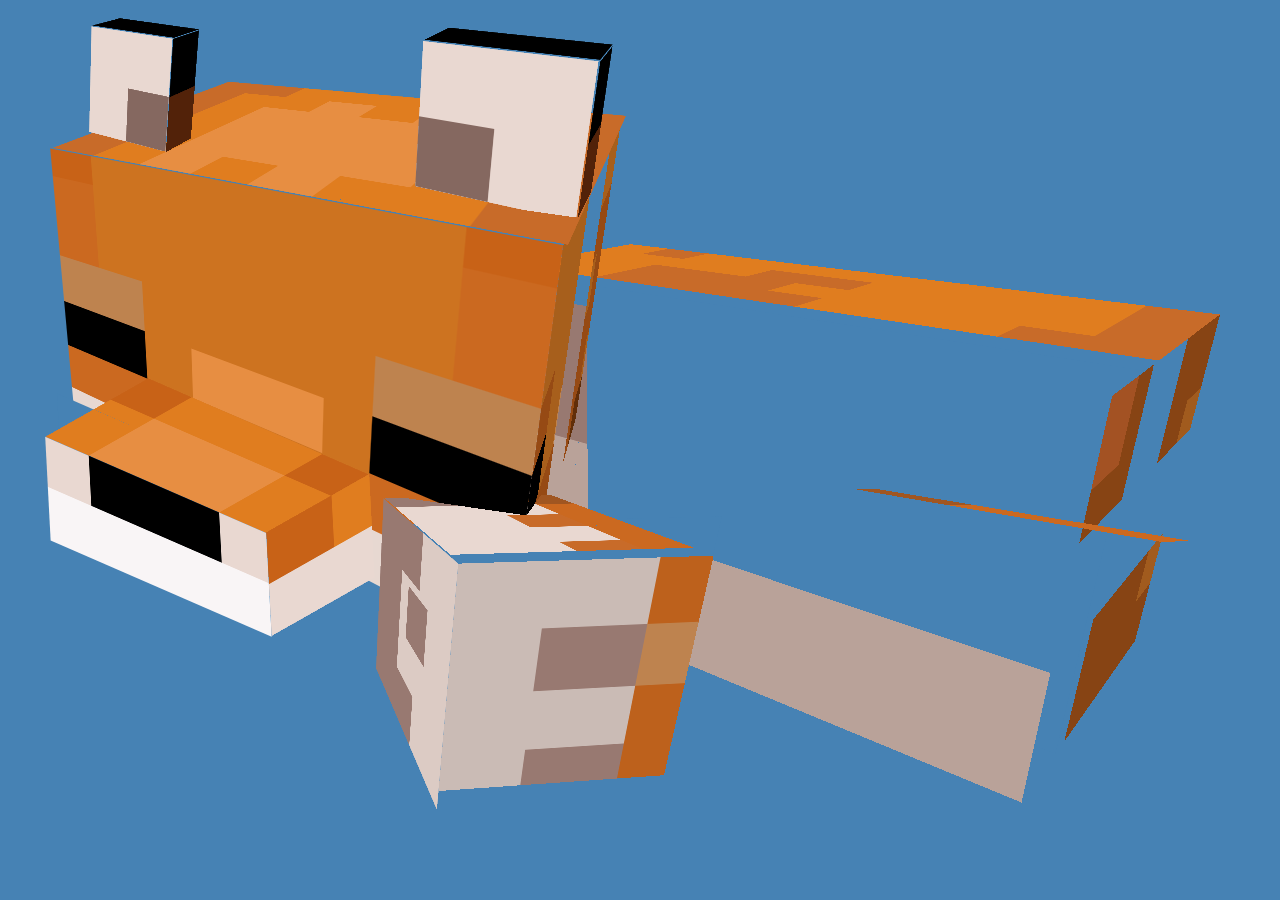
<file: index.html>
<!DOCTYPE html>
<html>
  <head>
    <link rel="stylesheet" type="text/css" href="css.css">
  </head>

  <div class="zorro">
      <div class="cabeza">
        <div class="cabeza_frontal">
          <div class="mancha1_i"></div>
          <div class="mancha2_i"></div>
          <div class="mancha3_i"></div>
          <div class="ojo_i"></div>
          <div class="mancha4_i"></div>
          <div class="mancha5_i"></div>
          <div class="macha_arriba_nariz"></div>
          <div class="mancha1_d"></div>
          <div class="mancha2_d"></div>
          <div class="mancha3_d"></div>
          <div class="ojo_d"></div>
          <div class="mancha4_d"></div>
          <div class="mancha5_d"></div>
        </div>
        <div class="cabeza_lateral">
          <div class="macha_cabeza_lateral1_i"></div>
          <div class="macha_cabeza_lateral2_i"></div>
          <div class="macha_cabeza_lateral3_i"></div>
          <div class="macha_cabeza_lateral4_i"></div>
          <div class="macha_cabeza_lateral5_i"></div>
          <div class="macha_cabeza_lateral6_i"></div>
          <div class="macha_cabeza_lateral1_d"></div>
          <div class="macha_cabeza_lateral2_d"></div>
          <div class="macha_cabeza_lateral3_d"></div>
          <div class="macha_cabeza_lateral31_d"></div>
          <div class="macha_cabeza_lateral4_d"></div>
          <div class="macha_cabeza_lateral5_d"></div>
        </div>
        <div class="cabeza_top">
          <div class="mancha_lateral_cabeza_top_i"></div>
          <div class="mancha_cabeza_top1_i"></div>
          <div class="mancha_cabeza_top2_i"></div>
          <div class="mancha_cabeza_top3_i"></div>
          <div class="mancha_cabeza_top4_i"></div>
          <div class="mancha_cabeza_top5_i"></div>
          <div class="mancha_lateral_cabeza_top_d"></div>
          <div class="mancha_cabeza_top1_d"></div>
        </div>
      </div>
      <div class="hocico">
        <div class="hocico_frontal">
          <div class="manchahocico1_i"></div>
          <div class="nariz"></div>
          <div class="manchahocico1_d"></div>
          <div class="boca_frontal"></div>
        </div>
        <div class="hocico_top">
          <div class="mancha_hocicoTop1_i"></div>
          <div class="mancha_hocicoTop2"></div>
          <div class="mancha_hocicoTop1_d"></div>
        </div>
        <div class="hocico_lateral">
          <div class="mancha_hocicoLateral1"></div>
          <div class="mancha_hocicoLateral2"></div>
        </div>
      </div>
      <div class="oreja_i">
        <div class="orejai_frontal">
          <p class="mancha_orejai_frontal"></p>
        </div>
        <div class="orejai_lateral">
          <span class="mancha_orejai_lateral"></span>
        </div>
        <div class="orejai_top"></div>
      </div>
      <div class="oreja_d">
        <div class="orejad_frontal">
          <article class="mancha_orejad_frontal"></article>
        </div>
        <div class="orejad_lateral">
          <aside class="mancha_orejad_lateral"></aside>
        </div>
        <h1 class="orejad_top"></h1>
      </div>
      <div class="cola">
        <div class="cola_frontal">
          <div class="cola_frontal_blanco"></div>
          <div class="mancha1_cola_frontal_i"></div>
          <div class="mancha2_cola_frontal_i"></div>
          <div class="mancha1_cola_frontal_d"></div>
          <div class="mancha2_cola_frontal_d"></div>
          <div class="mancha3_cola_frontal_d"></div>
          <div class="mancha4_cola_frontal_d"></div>
          <div class="mancha41_cola_frontal_d"></div>
        </div>
        <div class="cola_lateral">
          <div class="mancha_cola_lateral_d"></div>
          <div class="mancha1_cola_lateral_d"></div>
          <div class="mancha2_cola_lateral_d"></div>
          <div class="mancha3_cola_lateral_d"></div>
        </div>
        <div class="cola_top">
          <div class="cola_top_blanco"></div>
          <div class="mancha_cola_top_d"></div>
          <div class="mancha1_cola_top_d"></div>
          <div class="mancha11_cola_top_d"></div>
          <div class="mancha2_cola_top_d"></div>
          <div class="mancha3_cola_top_d"></div>
          <div class="mancha4_cola_top_d"></div>
        </div>
      </div>
      <div class="cuerpo">
        <div class="cuerpo_frontal">
          <div class="mancha1_cuerpo_frontal"></div>
          <div class="mancha11_cuerpo_frontal"></div>
          <div class="mancha2_cuerpo_frontal"></div>
        </div>
        <div class="cuerpo_lateral">
          <div class="mancha1_cuerpo_lateral"></div>
          <div class="mancha2_cuerpo_lateral"></div>
        </div>
        <div class="cuerpo_top">
          <div class="mancha1_cuerpo_top"></div>
          <div class="mancha11_cuerpo_top"></div>
          <div class="mancha2_cuerpo_top"></div>
          <div class="mancha21_cuerpo_top"></div>
          <div class="mancha3_cuerpo_top"></div>
          <div class="mancha31_cuerpo_top"></div>
          <div class="mancha4_cuerpo_top"></div>
          <div class="mancha41_cuerpo_top"></div>
          <div class="mancha5_cuerpo_top"></div>
          <div class="mancha51_cuerpo_top"></div>
          <div class="mancha52_cuerpo_top"></div>
          <div class="mancha6_cuerpo_top"></div>
          <div class="mancha61_cuerpo_top"></div>
          <div class="mancha62_cuerpo_top"></div>
        </div>
      </div>
  </div>
</html>
</file>
<file: css.css>
* {
  margin: 0;
  padding: 0;
  box-sizing: border-box;
  background-color: steelblue;
}

.zorro {
  position: absolute;
  transform-style: preserve-3d;
  top: 50px;
  left: -100px;
}

div div{
  transform-style: preserve-3d;
}

div:nth-child(6) {
  transform-style: preserve-3d;
}

.cabeza {
  position: absolute;
  left: 100px;
  height: 200px;
  width: 200px;
  transform: perspective(700px) rotateX(-20deg) rotateY(-40deg) rotateZ(-5deg) translateY(100px) translateX(50px) translateZ(-150px);
}

.cabeza_frontal {
  position: absolute;
  height: 340px;
  width: 445px;
  background-color: #cd7320;
  transform: translateZ(170px);
}

.mancha1_i {
  position: absolute;
  height: 30px;
  width: 55px;
  background-color: #c86217;
}

.mancha2_i {
  position: absolute;
  top: 30px;
  height: 90px;
  width: 55px;
  background-color: #cb6920;
}

.mancha3_i {
  position: absolute;
  top: 120px;
  height: 55px;
  width: 110px;
  background-color: #be834f;
}

.ojo_i {
  position: absolute;
  top: 175px;
  height: 55px;
  width: 110px;
  background-color: #000000;
}

.mancha4_i {
  position: absolute;
  top: 230px;
  height: 55px;
  width: 110px;
  background-color: #cb6920;
}

.mancha5_i {
  position: absolute;
  top: 285px;
  height: 55px;
  width: 110px;
  background-color: #e7d8d1;
}

.macha_arriba_nariz {
  position: absolute;
  top: 175px;
  left: 165px;
  height: 55px;
  width: 130px;
  background-color: #e78e42;
}

.mancha1_d {
  position: relative;
  float: right;
  height: 30px;
  width: 55px;
  background-color: #c86217;
}

.mancha2_d {
  position: relative;
  float: right;
  top: 30px;
  right: -55px;
  height: 90px;
  width: 55px;
  background-color: #cb6920;
}

.mancha3_d {
  position: absolute;
  top: 120px;
  right: 0;
  height: 55px;
  width: 110px;
  background-color: #be834f;
}

.ojo_d {
  position: absolute;
  top: 175px;
  right: 0;
  height: 55px;
  width: 110px;
  background-color: #000000;
}

.mancha4_d {
  position: absolute;
  top: 230px;
  right: 0;
  height: 55px;
  width: 110px;
  background-color: #cb6920;
}

.mancha5_d {
  position: absolute;
  top: 285px;
  right: 0px;
  height: 55px;
  width: 110px;
  background-color: #e7d8d1;
}

.hocico {
  position: absolute;
  top: 300px;
  left: 90px;
  height: 110px;
  width: 100px;
  transform: rotateZ(-3deg) rotateX(-30deg) rotateY(-45deg) translateY(0px) translateX(115px) translateZ(40px);
}

.hocico_frontal {
  position: absolute;
  height: 120px;
  width: 305px;
  background-color: #e07d1f;
  transform: translateZ(70px) translateX(50px);
}

.manchahocico1_i {
  position: absolute;
  height: 58px;
  width: 60px;
  background-color: #e9d8d1;
}

.manchahocico1_d {
  position: relative;
  float: right;
  height: 58px;
  width: 65px;
  background-color: #e9d8d1;
}

.nariz {
  position: absolute;
  left: 60px;
  height: 58px;
  width: 180px;
  background-color: #000000;
}

.boca_frontal {
  position: absolute;
  bottom: 0;
  height: 62px;
  width: 100%;
  background-color: #f9f5f6;
}

.hocico_top {
  position: absolute;
  height: 150px;
  width: 305px;
  background-color: #e07d1f;
  transform: rotateX(90deg) translateZ(75px) translateX(50px) translateY(-5px);
}

.mancha_hocicoTop1_i {
  position: absolute;
  height: 55px;
  width: 60px;
  background-color: #c86217;
}

.mancha_hocicoTop1_d {
  position: absolute;
  right: 0;
  height: 55px;
  width: 65px;
  background-color: #c86217;
}

.mancha_hocicoTop2 {
  position: absolute;
  top: 55px;
  left: 60px;
  height: 95px;
  width: 180px;
  background-color: #e78e42;
}

.hocico_lateral {
  position: absolute;
  height: 120px;
  width: 150px;
  background-color: #e07d1f;
  transform: rotateY(90deg) translateZ(285px) translateY(-5px) translateX(0px);
}

.mancha_hocicoLateral1 {
  position: relative;
  float: left;
  height: 50%;
  width: 95px;
  background-color: #c86217;
}

.mancha_hocicoLateral2 {
  position: relative;
  float: right;
  height: 50%;
  width: 100%;
  background-color: #e9d8d1;
}

.cabeza_lateral {
  position: absolute;
  height: 340px;
  width: 340px;
  background: #a75f1c;
  transform: rotateY(90deg) translateZ(275px);
}

.macha_cabeza_lateral1_i {
  position: absolute;
  top: 120px;
  height: 55px;
  width: 55px;
  background-color: #964a14;
}

.macha_cabeza_lateral2_i {
  position: absolute;
  top: 175px;
  height: 56.6px;
  width: 55px;
  background-color: #000000;
}

.macha_cabeza_lateral3_i {
  position: absolute;
  top: 231.6px;
  height: 55px;
  width: 320px;
  background-color: #964a14;
}

.macha_cabeza_lateral4_i {
  position: absolute;
  top: 286.6px;
  height: 58px;
  width: 55px;
  background-color: #cbbeb8;
}

.macha_cabeza_lateral5_i {
  position: absolute;
  top: 286.6px;
  left: 55px;
  height: 58px;
  width: 55px;
  background-color: #b8ada8;
}

.macha_cabeza_lateral6_i {
  position: absolute;
  top: 286.6px;
  left: 110px;
  height: 58px;
  width: 55px;
  background-color: #cbbeb8;
}

.macha_cabeza_lateral1_d {
  position: absolute;
  top: 65px;
  right: 0;
  height: 55px;
  width: 110px;
  background-color: #964a14;
}

.macha_cabeza_lateral2_d {
  position: absolute;
  top: 120px;
  right: 0;
  height: 56.6px;
  width: 55px;
  background-color: #964a14;
}

.macha_cabeza_lateral3_d {
  position: absolute;
  top: 176.6px;
  right: 0;
  height: 55px;
  width: 165px;
  background-color: #964a14;
}

.macha_cabeza_lateral31_d {
  position: absolute;
  top: 176.6px;
  right: 165px;
  height: 55px;
  width: 55px;
  background-color: #be834f;
}

.macha_cabeza_lateral4_d {
  position: absolute;
  top: 286.6px;
  right: 0;
  height: 58px;
  width: 55px;
  background-color: #612e09;
}

.macha_cabeza_lateral5_d {
  position: absolute;
  top: 286.6px;
  right: 55px;
  height: 58px;
  width: 110px;
  background-color: #964a14;
}

.cabeza_top {
  position: absolute;
  height: 350px;
  width: 440px;
  background: #e07d1f;
  transform: rotateX(90deg) translateZ(178px) translateX(8px);
}

.mancha_lateral_cabeza_top_i {
  position: absolute;
  height: 350px;
  width: 55px;
  background-color: #c86b29;
}

.mancha_cabeza_top1_i {
  position: absolute;
  left: 55px;
  height: 55px;
  width: 55px;
  background-color: #c86b29;
}

.mancha_cabeza_top2_i {
  position: absolute;
  left: 110px;
  bottom: 0;
  height: 240px;
  width: 55px;
  background-color: #e78e42;
}

.mancha_cabeza_top3_i {
  position: absolute;
  left: 165px;
  bottom: 55px;
  height: 240px;
  width: 55px;
  background-color: #e78e42;
}

.mancha_cabeza_top4_i {
  position: absolute;
  left: 220px;
  bottom: 0;
  height: 240px;
  width: 55px;
  background-color: #e78e42;
}

.mancha_cabeza_top5_i {
  position: absolute;
  left: 275px;
  bottom: 55px;
  height: 240px;
  width: 55px;
  background-color: #e78e42;
}

.mancha_lateral_cabeza_top_d {
  position: absolute;
  right: 0;
  height: 350px;
  width: 55px;
  background-color: #c86b29;
}

.mancha_cabeza_top1_d {
  position: absolute;
  right: 55px;
  height: 55px;
  width: 45px;
  background-color: #c86b29;
}

.oreja_i {
  position: absolute;
  top: 30px;
  left: 101px;
  height: 110px;
  width: 90px;
  transform: perspective(700px) rotateX(-20deg) rotateY(-39deg) translateY(-50px) translateX(65px) translateZ(-70px);
}

.orejai_frontal {
  position: absolute;
  height: 110px;
  width: 90px;
  background-color: #e9d8d1;
  transform: translateZ(24px);
}

.mancha_orejai_frontal {
  position: absolute;
  right: 0;
  bottom: 0;
  height: 55px;
  width: 50%;
  background-color: #856860;
}

.orejai_lateral {
  position: absolute;
  height: 110px;
  width: 50px;
  background-color: #000000;
  transform: rotateY(90deg) translateZ(66px);
}

.mancha_orejai_lateral {
  position: absolute;
  bottom: 0;
  height: 55px;
  width: 50px;
  background-color: #522209;
}

.orejai_top {
  position: absolute;
  height: 50px;
  width: 91px;
  background-color: #000000;
  transform: rotateX(90deg) translateZ(26px) translateX(1px);
}

.oreja_d {
  position: absolute;
  top: 30px;
  left: 370px;
  height: 110px;
  width: 90px;
  transform: perspective(700px) rotateX(-20deg) rotateY(-30deg) translateY(-80px) translateX(200px) translateZ(95px);
}

.orejad_frontal {
  position: absolute;
  height: 110px;
  width: 115px;
  background-color: #e9d8d1;
  transform: translateZ(24px);
}

.mancha_orejad_frontal {
  position: absolute;
  bottom: 0;
  height: 55px;
  width: 55px;
  background-color: #856860;
}

.orejad_lateral {
  position: absolute;
  height: 110px;
  width: 50px;
  background-color: #000000;
  transform: rotateY(90deg) translateZ(91px);
}

.mancha_orejad_lateral {
  position: absolute;
  bottom: 0;
  height: 55px;
  width: 50px;
  background-color: #522209;
}

.orejad_top {
  position: absolute;
  height: 50px;
  width: 115px;
  background-color: #000000;
  transform: rotateX(90deg) translateZ(26px) translateX(1px);
}

/**/
.cola {
  position: absolute;
  top: 400px;
  left: 300px;
  height: 140px;
  width: 200px;
  transform: perspective(500px) rotateX(-15deg) rotateY(5deg) translateX(150px) translateZ(200px) translateY(20px);
}

.cola_frontal {
  position: absolute;
  height: 140px;
  width: 400px;
  background-color: #bd611c;
  transform: translateZ(70px);
}

.cola_frontal_blanco {
  height: 140px;
  width: 100px;
  background-color: #cabbb5;
}

.mancha1_cola_frontal_i {
  position: absolute;
  top: 35px;
  left: 45px;
  height: 35px;
  width: 55px;
  background-color: #987971;
}

.mancha2_cola_frontal_i {
  position: absolute;
  bottom: 0;
  left: 45px;
  height: 35px;
  width: 55px;
  background-color: #987971;
}

.mancha1_cola_frontal_d {
  position: absolute;
  top: 0;
  right: 0;
  height: 35px;
  width: 200px;
  background-color: #964a14;
}

.mancha2_cola_frontal_d {
  position: absolute;
  top: 35px;
  left: 100px;
  height: 35px;
  width: 165px;
  background-color: #be834f;
}

.mancha3_cola_frontal_d {
  position: absolute;
  top: 70px;
  right: 0;
  height: 35px;
  width: 55px;
  background-color: #be834f;
}

.mancha4_cola_frontal_d {
  position: absolute;
  top: 105px;
  right: 0;
  height: 35px;
  width: 110px;
  background-color: #964a14;
}

.mancha41_cola_frontal_d {
  position: absolute;
  top: 105px;
  right: 110px;
  height: 35px;
  width: 55px;
  background-color: #be834f;
}

.cola_lateral {
  position: absolute;
  height: 140px;
  width: 140px;
  background-color: #dccbc4;
  transform: rotateY(90deg) translateZ(-70px);
}

.mancha_cola_lateral_d {
  position: absolute;
  top: 0;
  right: 0;
  height: 140px;
  width: 55px;
  background-color: #987971;
}

.mancha1_cola_lateral_d {
  position: absolute;
  top: 0;
  right: 55px;
  height: 35px;
  width: 35px;
  background-color: #987971;
}

.mancha2_cola_lateral_d {
  position: absolute;
  bottom: 0;
  right: 55px;
  height: 35px;
  width: 35px;
  background-color: #987971;
}

.mancha3_cola_lateral_d {
  position: absolute;
  top: 40px;
  right: 70px;
  height: 35px;
  width: 35px;
  background-color: #987971;
}

.cola_top {
  position: absolute;
  height: 140px;
  width: 400px;
  background-color: #cb6920;
  transform: rotateX(90deg) translateZ(70px) translateX(1px);
}

.cola_top_blanco {
  height: 140px;
  width: 100px;
  background-color: #e9d8d1;
}

.mancha_cola_top_d {
  position: absolute;
  top: 0;
  left: 0;
  height: 28px;
  width: 65px;
  background-color: #987971;
}

.mancha1_cola_top_d {
  position: absolute;
  top: 0;
  left: 65px;
  height: 28px;
  width: 35px;
  background-color: #c86b29;
}

.mancha11_cola_top_d {
  position: absolute;
  top: 0;
  right: 0;
  height: 28px;
  width: 300px;
  background-color: #a05621;
}

.mancha2_cola_top_d {
  position: absolute;
  top: 28px;
  right: 0;
  height: 28px;
  width: 150px;
  background-color: #a05621;
}

.mancha3_cola_top_d {
  position: absolute;
  top: 56px;
  left: 65px;
  height: 28px;
  width: 35px;
  background-color: #c86b29;
}

.mancha4_cola_top_d {
  position: absolute;
  bottom: 0;
  left: 65px;
  height: 28px;
  width: 35px;
  background-color: #c86b29;
}

/**/

.cuerpo > div {
  position: absolute;
}

.cuerpo {
  position: absolute;
  top: 300px;
  left: 300px;
  height: 400px;
  width: 800px;
  transform: perspective(1000px) rotateX(-25deg) rotateY(-40deg) translateZ(50px) translateZ(-300px);
}

.cuerpo_frontal {
  height: 400px;
  width: 800px;
  background-color: #b9a299;
  transform: translateZ(100px);
}

.mancha1_cuerpo_frontal {
  position: absolute;
  top: 0;
  left: 0;
  height: 20%;
  width: 90%;
  background-color: #987971;
}

.mancha11_cuerpo_frontal {
  position: absolute;
  top: 0;
  right: 0;
  height: 20%;
  width: 10%;
  background-color: #a35223;
}

.mancha2_cuerpo_frontal {
  position: absolute;
  top: 20%;
  left: 20%;
  height: 20%;
  width: 20%;
  background-color: #987971;
}

.cuerpo_lateral {
  height: 400px;
  width: 400px;
  background-color: #874414;
  transform: rotateY(90deg) translateZ(600px) translateX(100px);
}

.mancha1_cuerpo_lateral {
  position: absolute;
  top: 20%;
  right: 0;
  height: 60%;
  width: 16%;
  background-color: #a15b1e;
}

.mancha2_cuerpo_lateral {
  position: absolute;
  top: 0;
  height: 20%;
  width: 20%;
  background-color: #a35223;
}

.cuerpo_top {
  height: 400px;
  width: 800px;
  background-color: #e07d1f;
  transform: rotateX(90deg) translateZ(200px) translateY(-100px);
}

.mancha1_cuerpo_top {
  position: absolute;
  top: 0;
  left: 9%;
  height: 16%;
  width: 9%;
  background-color: #c86b29;
}

.mancha11_cuerpo_top {
  position: absolute;
  top: 0;
  right: 0;
  height: 16%;
  width: 9%;
  background-color: #c86b29;
}

.mancha2_cuerpo_top {
  position: absolute;
  top: 16%;
  left: 36%;
  height: 16%;
  width: 18%;
  background-color: #c86b29;
}

.mancha21_cuerpo_top {
  position: absolute;
  top: 16%;
  right: 0;
  height: 16%;
  width: 9%;
  background-color: #c86b29;
}

.mancha3_cuerpo_top {
  position: absolute;
  top: 32%;
  left: 18%;
  height: 16%;
  width: 27%;
  background-color: #c86b29;
}

.mancha31_cuerpo_top {
  position: absolute;
  top: 32%;
  right: 0;
  height: 16%;
  width: 9%;
  background-color: #c86b29;
}

.mancha4_cuerpo_top {
  position: absolute;
  top: 48%;
  left: 18%;
  height: 16%;
  width: 36%;
  background-color: #c86b29;
}

.mancha41_cuerpo_top {
  position: absolute;
  top: 48%;
  right: 0;
  height: 16%;
  width: 18%;
  background-color: #c86b29;
}

.mancha5_cuerpo_top {
  position: absolute;
  top: 64%;
  left: 18%;
  height: 16%;
  width: 27%;
  background-color: #bd611c;
}

.mancha51_cuerpo_top {
  position: absolute;
  top: 64%;
  right: 9%;
  height: 16%;
  width: 18%;
  background-color: #c86b29;
}

.mancha52_cuerpo_top {
  position: absolute;
  top: 64%;
  right: 0;
  height: 16%;
  width: 9%;
  background-color: #bd611c;
}

.mancha6_cuerpo_top {
  position: absolute;
  bottom: 0;
  left: 18%;
  height: 20%;
  width: 36%;
  background-color: #bd611c;
}

.mancha61_cuerpo_top {
  position: absolute;
  bottom: 0;
  right: 9%;
  height: 20%;
  width: 37%;
  background-color: #c86b29;
}

.mancha62_cuerpo_top {
  position: absolute;
  bottom: 0;
  right: 0;
  height: 20%;
  width: 18%;
  background-color: #bd611c;
}
</file>
